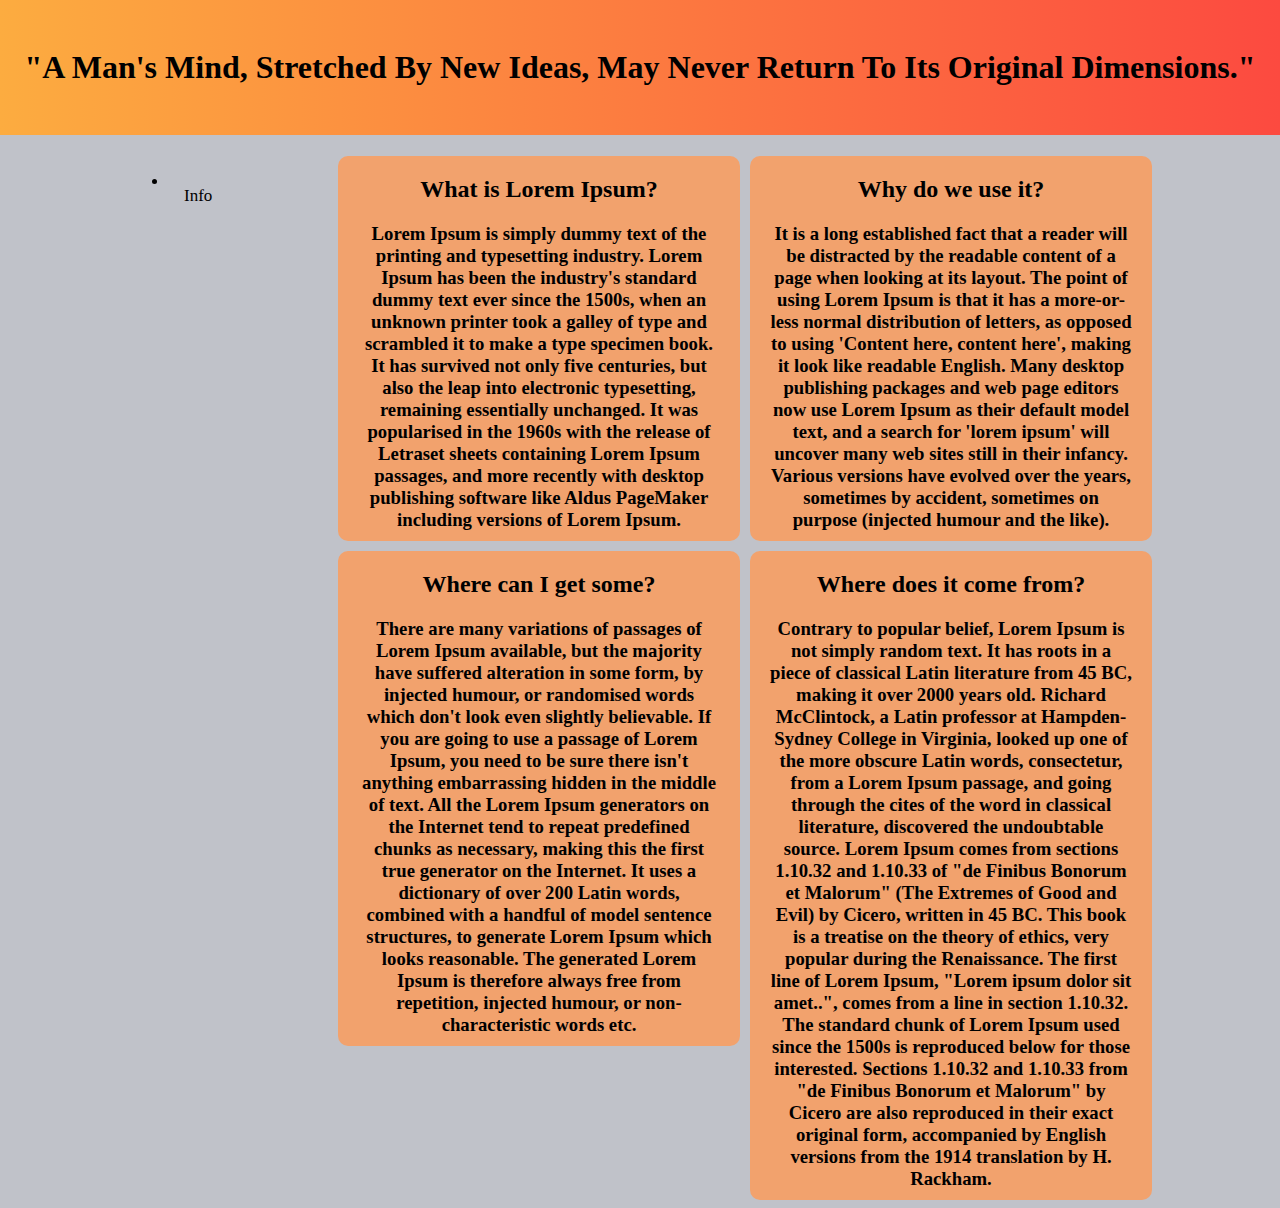
<file: index.html>
<!DOCTYPE html>
<html lang="en">
  <head>
    <meta charset="UTF-8">
    <meta name="viewport" content="width=device-width, initial-scale=1.0">
    <meta http-equiv="X-UA-Compatible" content="ie=edge">
    <title>Developer Dan</title>
    <link rel="stylesheet" href="styles.css">
    <link rel="icon" type="image/x-icon" href="html.png">
    <!--<link rel="stylesheet" href="style.css">-->
  </head>
  <body>
  <header class="bg-gradient">
  <h1>"A Man's Mind, Stretched By New Ideas, May Never Return To Its Original Dimensions."</h1>
  </header>
  <!--<ul class="breadcrumb">
  <li><a class="nav" href="contact.html">Info</a></li>
  </ul>-->
  <div class="wrapper">
  <div class="one">
    <div class="topnav">
        <ul class="breadcrumb">
  <li><a class="nav" href="contact.html">Info</a></li>
  </ul>
      </div>
  </div> <!-- End of div one-->
  <div class="two"> 
    <h2>What is Lorem Ipsum?</h2>
    <h3>Lorem Ipsum is simply dummy text of the printing and typesetting industry. Lorem Ipsum has been the industry's standard dummy text ever since the 1500s, 
        when an unknown printer took a galley of type and scrambled it to make a type specimen book. 
        It has survived not only five centuries, but also the leap into electronic typesetting, remaining essentially unchanged. It was popularised in the 1960s
         with the release of Letraset sheets containing Lorem Ipsum passages, and more recently with desktop publishing software like Aldus PageMaker including versions of Lorem Ipsum.
        </h3></div> <!-- End of div two-->
  <div class="three">
    <h2>Where does it come from?</h2>
    <h3>Contrary to popular belief, Lorem Ipsum is not simply random text. It has roots in a piece of classical Latin literature from 45 BC, making it over 2000 years old. Richard McClintock, 
        a Latin professor at Hampden-Sydney College in Virginia, looked up one of the more obscure Latin words, consectetur, from a Lorem Ipsum passage, and going through the cites of the word in classical literature, discovered the undoubtable source. 
        Lorem Ipsum comes from sections 1.10.32 and 1.10.33 of "de Finibus Bonorum et Malorum" (The Extremes of Good and Evil) by Cicero, written in 45 BC. This book is a treatise on the theory of ethics,
         very popular during the Renaissance. The first line of Lorem Ipsum, "Lorem ipsum dolor sit amet..", comes from a line in section 1.10.32.
        The standard chunk of Lorem Ipsum used since the 1500s is reproduced below for those interested. Sections 1.10.32 and 1.10.33 from "de Finibus Bonorum et Malorum" by Cicero are also reproduced in their exact original form, accompanied by English versions from the 1914 translation by H. Rackham.
    </h3>
  </div><!-- End of div three-->
  <div class="four">
    <h2>Why do we use it?</h2>
    <h3>
        It is a long established fact that a reader will be distracted by the readable content of a page when looking at its layout. 
        The point of using Lorem Ipsum is that it has a more-or-less normal distribution of letters, as opposed to using 'Content here, content here', making it look like readable English. 
        Many desktop publishing packages and web page editors now use Lorem Ipsum as their default model text, and a search for 'lorem ipsum' will uncover many web sites still in their infancy.
         Various versions have evolved over the years, sometimes by accident, sometimes on purpose (injected humour and the like).
    </h3>
  </div> <!-- End of div four-->
  <div class="five">
    <h2>Where can I get some?</h2>
    <h3>
        There are many variations of passages of Lorem Ipsum available, but the majority have suffered alteration in some form, by injected humour, 
        or randomised words which don't look even slightly believable. If you are going to use a passage of Lorem Ipsum, you need to be sure there isn't 
        anything embarrassing hidden in the middle of text. All the Lorem Ipsum generators on the Internet tend to repeat predefined chunks as necessary, 
        making this the first true generator on the Internet. It uses a dictionary of over 200 Latin words, combined with a handful of model sentence structures, 
        to generate Lorem Ipsum which looks reasonable. The generated Lorem Ipsum is therefore always free from repetition, injected humour, or non-characteristic words etc.
    </h3>
  </div> <!-- End of div five-->
  <!--<div class="six">Six</div>  End of div six-->
</div> <!-- End of div wrapper-->
  </body>
</html>
</file>
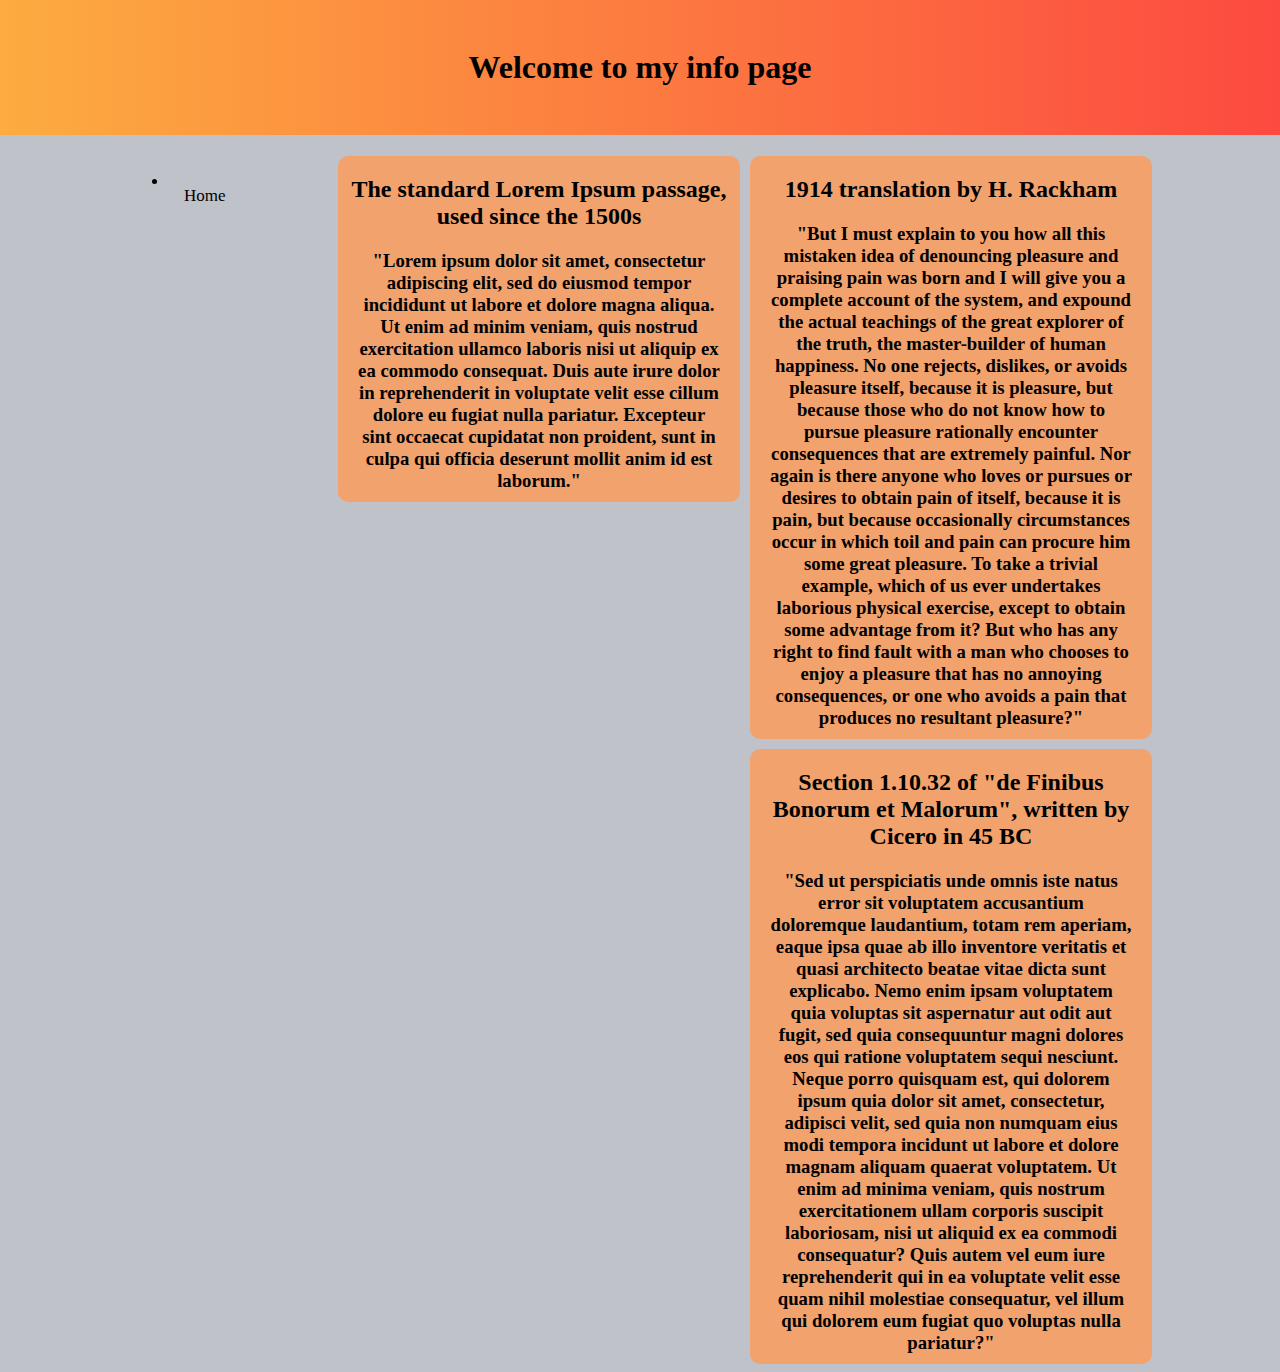
<file: contact.html>
<!DOCTYPE html>
<html lang="en">
  <head>
    <meta charset="UTF-8" />
    <meta http-equiv="X-UA-Compatible" content="IE=edge" />
    <meta name="viewport" content="width=device-width, initial-scale=1.0" />
    <link rel="stylesheet" type="text/css" href="styles.css" />
    <link rel="icon" type="image/x-icon" href="html.png">
    <title>Sample Site</title>
  <body>
  <header class="bg-gradient">
  <h1 class="fs-800">Welcome to my info page</h1>
  </header>
  <!--<ul class="breadcrumb">
  <li><a class="nav" href="index.html">Home</a></li>
  </ul>-->
  
  <div class="wrapper">
  <div class="one">
    <div class="topnav">
        <ul class="breadcrumb">
  <li><a class="nav" href="index.html">Home</a></li>
  </ul>
      </div>
  </div> <!-- End of div one-->
  <div class="two"> 
    <h2>The standard Lorem Ipsum passage, used since the 1500s</h2>
    <h3>
        "Lorem ipsum dolor sit amet, consectetur adipiscing elit, sed do eiusmod tempor incididunt ut labore et dolore magna aliqua. 
        Ut enim ad minim veniam, quis nostrud exercitation ullamco laboris nisi ut aliquip ex ea commodo consequat. 
        Duis aute irure dolor in reprehenderit in voluptate velit esse cillum dolore eu fugiat nulla pariatur. 
        Excepteur sint occaecat cupidatat non proident, sunt in culpa qui officia deserunt mollit anim id est laborum."
    </h3></div> <!-- End of div two-->
  <div class="three">
    <h2>Section 1.10.32 of "de Finibus Bonorum et Malorum", written by Cicero in 45 BC</h2>
    <h3>
        "Sed ut perspiciatis unde omnis iste natus error sit voluptatem accusantium doloremque laudantium, totam rem aperiam, eaque ipsa quae ab illo inventore
         veritatis et quasi architecto beatae vitae dicta sunt explicabo. Nemo enim ipsam voluptatem quia voluptas sit aspernatur aut odit aut fugit, sed quia 
         consequuntur magni dolores eos qui ratione voluptatem sequi nesciunt. Neque porro quisquam est, qui dolorem ipsum quia dolor sit amet,
          consectetur, adipisci velit, sed quia non numquam eius modi tempora incidunt ut labore et dolore magnam aliquam quaerat voluptatem. 
          Ut enim ad minima veniam, quis nostrum exercitationem ullam corporis suscipit laboriosam, nisi ut aliquid ex ea commodi consequatur? 
          Quis autem vel eum iure reprehenderit qui in ea voluptate velit esse quam nihil molestiae consequatur, vel illum qui dolorem eum fugiat 
          quo voluptas nulla pariatur?"
    </h3>
  </div><!-- End of div three-->
  <div class="four">
    <h2>1914 translation by H. Rackham</h2>
    <h3>
        "But I must explain to you how all this mistaken idea of denouncing pleasure and praising pain was born and I will give you a complete account of the system, 
        and expound the actual teachings of the great explorer of the truth, the master-builder of human happiness. No one rejects, dislikes, or avoids 
        pleasure itself, because it is pleasure, but because those who do not know how to pursue pleasure rationally encounter consequences that 
        are extremely painful. Nor again is there anyone who loves or pursues or desires to obtain pain of itself, because it is pain, but because 
        occasionally circumstances occur in which toil and pain can procure him some great pleasure. To take a trivial example, which of us ever 
        undertakes laborious physical exercise, except to obtain some advantage from it? But who has any right to find fault with a man who chooses 
        to enjoy a pleasure that has no annoying consequences, or one who avoids a pain that produces no resultant pleasure?"
    </h3>
  </div> <!-- End of div four-->
  <!--<div class="five">
    <h2>Section 1.10.33 of "de Finibus Bonorum et Malorum", written by Cicero in 45 BC</h2>
    <h3>
        "At vero eos et accusamus et iusto odio dignissimos ducimus qui blanditiis praesentium voluptatum deleniti atque corrupti quos dolores et quas 
        molestias excepturi sint occaecati cupiditate non provident, similique sunt in culpa qui officia deserunt mollitia animi, id est laborum et dolorum 
        fuga. Et harum quidem rerum facilis est et expedita distinctio. Nam libero tempore, cum soluta nobis est eligendi optio cumque nihil impedit quo 
        minus id quod maxime placeat facere possimus, omnis voluptas assumenda est, omnis dolor repellendus. Temporibus autem quibusdam et aut officiis debitis
         aut rerum necessitatibus saepe eveniet ut et voluptates repudiandae sint et molestiae non recusandae. Itaque earum rerum hic tenetur a sapiente delectus,
          ut aut reiciendis voluptatibus maiores alias consequatur aut perferendis doloribus asperiores repellat."
    </h3>
  </div>  End of div five-->
  <!--End<div class="six">
      <h2>1914 translation by H. Rackham</h2>
    <h3>
        "On the other hand, we denounce with righteous indignation and dislike men who are so beguiled and demoralized by the charms of pleasure of the moment, 
        so blinded by desire, that they cannot foresee the pain and trouble that are bound to ensue; and equal blame belongs to those who fail in their 
        duty through weakness of will, which is the same as saying through shrinking from toil and pain. These cases are perfectly simple and easy to distinguish.
         In a free hour, when our power of choice is untrammelled and when nothing prevents our being able to do what we like best, every pleasure is to be welcomed
          and every pain avoided. But in certain circumstances and owing to the claims of duty or the obligations of business it will frequently occur that pleasures 
          have to be repudiated and annoyances accepted. The wise man therefore always holds in these matters to this principle of selection: he rejects pleasures to
           secure other greater pleasures, or else he endures pains to avoid worse pains."
    </h3>
  </div>   of div six-->
</div> <!-- End of div wrapper-->
  </body>
</html>
</file>
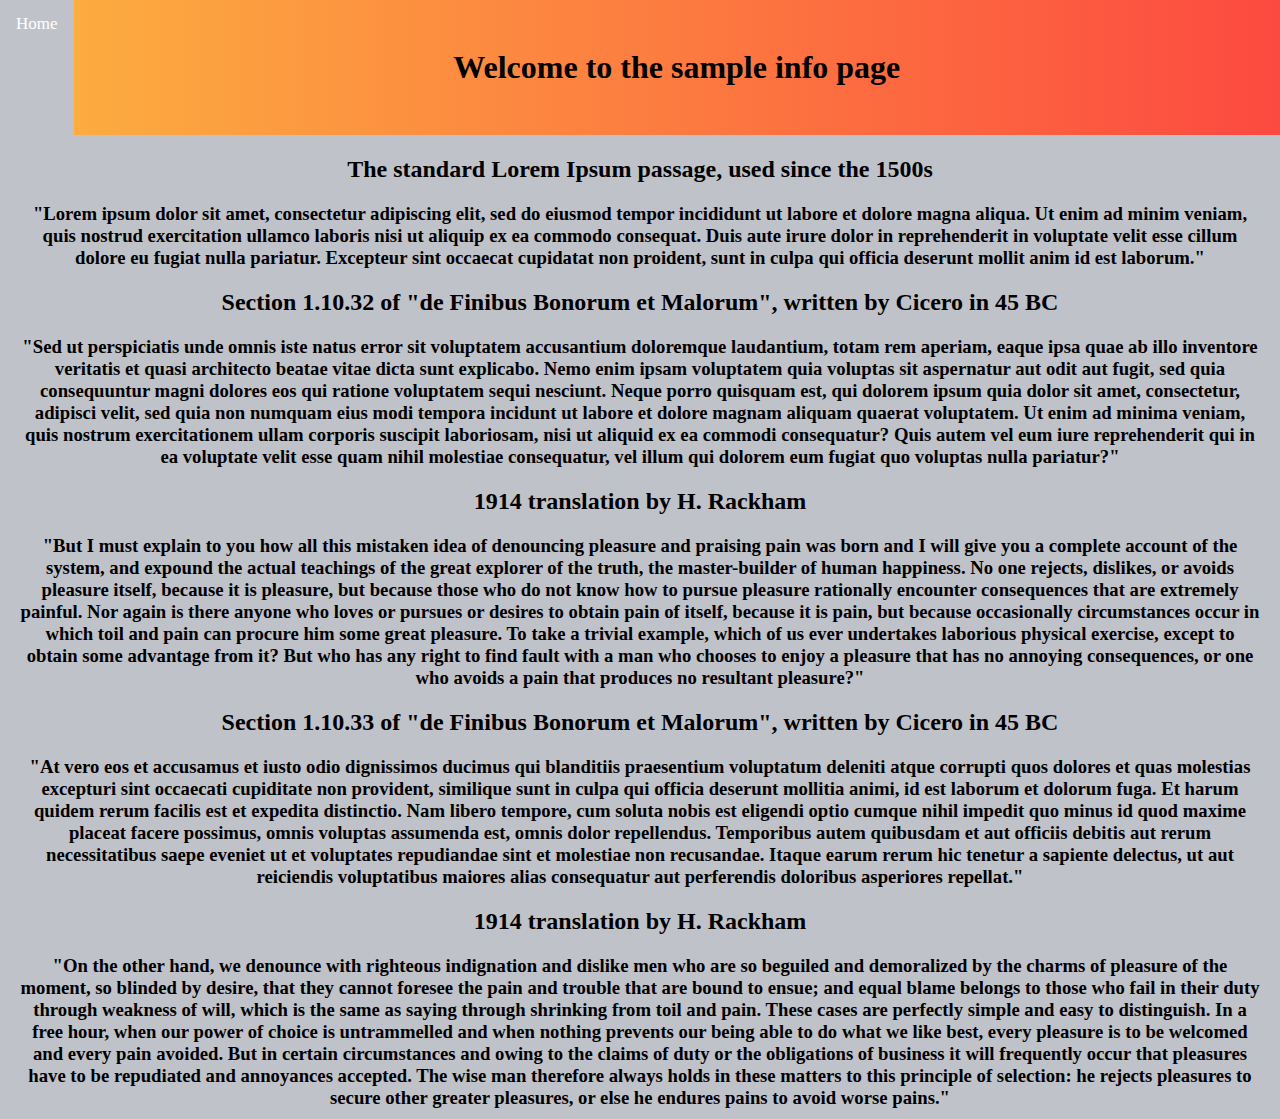
<file: info.html>
<!DOCTYPE html>
<html lang="en">
  <head>
    <meta charset="UTF-8" />
    <meta http-equiv="X-UA-Compatible" content="IE=edge" />
    <meta name="viewport" content="width=device-width, initial-scale=1.0" />
    <link rel="stylesheet" type="text/css" href="styles.css" />
    <link rel="icon" type="image/x-icon" href="html.png">
    <div class="topnav">
        <!--<a class="active" href="info.html">info</a>-->
        <a href="index.html">Home</a>
      </div>
    <title>Sample Site</title>
    <h1>Welcome to the sample info page</h1>
  </head>
  <body>
    <h2>The standard Lorem Ipsum passage, used since the 1500s</h2>
    <h3>
        "Lorem ipsum dolor sit amet, consectetur adipiscing elit, sed do eiusmod tempor incididunt ut labore et dolore magna aliqua. 
        Ut enim ad minim veniam, quis nostrud exercitation ullamco laboris nisi ut aliquip ex ea commodo consequat. 
        Duis aute irure dolor in reprehenderit in voluptate velit esse cillum dolore eu fugiat nulla pariatur. 
        Excepteur sint occaecat cupidatat non proident, sunt in culpa qui officia deserunt mollit anim id est laborum."
    </h3>
    <h2>Section 1.10.32 of "de Finibus Bonorum et Malorum", written by Cicero in 45 BC</h2>
    <h3>
        "Sed ut perspiciatis unde omnis iste natus error sit voluptatem accusantium doloremque laudantium, totam rem aperiam, eaque ipsa quae ab illo inventore
         veritatis et quasi architecto beatae vitae dicta sunt explicabo. Nemo enim ipsam voluptatem quia voluptas sit aspernatur aut odit aut fugit, sed quia 
         consequuntur magni dolores eos qui ratione voluptatem sequi nesciunt. Neque porro quisquam est, qui dolorem ipsum quia dolor sit amet,
          consectetur, adipisci velit, sed quia non numquam eius modi tempora incidunt ut labore et dolore magnam aliquam quaerat voluptatem. 
          Ut enim ad minima veniam, quis nostrum exercitationem ullam corporis suscipit laboriosam, nisi ut aliquid ex ea commodi consequatur? 
          Quis autem vel eum iure reprehenderit qui in ea voluptate velit esse quam nihil molestiae consequatur, vel illum qui dolorem eum fugiat 
          quo voluptas nulla pariatur?"
    </h3>
    <h2>1914 translation by H. Rackham</h2>
    <h3>
        "But I must explain to you how all this mistaken idea of denouncing pleasure and praising pain was born and I will give you a complete account of the system, 
        and expound the actual teachings of the great explorer of the truth, the master-builder of human happiness. No one rejects, dislikes, or avoids 
        pleasure itself, because it is pleasure, but because those who do not know how to pursue pleasure rationally encounter consequences that 
        are extremely painful. Nor again is there anyone who loves or pursues or desires to obtain pain of itself, because it is pain, but because 
        occasionally circumstances occur in which toil and pain can procure him some great pleasure. To take a trivial example, which of us ever 
        undertakes laborious physical exercise, except to obtain some advantage from it? But who has any right to find fault with a man who chooses 
        to enjoy a pleasure that has no annoying consequences, or one who avoids a pain that produces no resultant pleasure?"
    </h3>
    <h2>Section 1.10.33 of "de Finibus Bonorum et Malorum", written by Cicero in 45 BC</h2>
    <h3>
        "At vero eos et accusamus et iusto odio dignissimos ducimus qui blanditiis praesentium voluptatum deleniti atque corrupti quos dolores et quas 
        molestias excepturi sint occaecati cupiditate non provident, similique sunt in culpa qui officia deserunt mollitia animi, id est laborum et dolorum 
        fuga. Et harum quidem rerum facilis est et expedita distinctio. Nam libero tempore, cum soluta nobis est eligendi optio cumque nihil impedit quo 
        minus id quod maxime placeat facere possimus, omnis voluptas assumenda est, omnis dolor repellendus. Temporibus autem quibusdam et aut officiis debitis
         aut rerum necessitatibus saepe eveniet ut et voluptates repudiandae sint et molestiae non recusandae. Itaque earum rerum hic tenetur a sapiente delectus,
          ut aut reiciendis voluptatibus maiores alias consequatur aut perferendis doloribus asperiores repellat."
    </h3>
    <h2>1914 translation by H. Rackham</h2>
    <h3>
        "On the other hand, we denounce with righteous indignation and dislike men who are so beguiled and demoralized by the charms of pleasure of the moment, 
        so blinded by desire, that they cannot foresee the pain and trouble that are bound to ensue; and equal blame belongs to those who fail in their 
        duty through weakness of will, which is the same as saying through shrinking from toil and pain. These cases are perfectly simple and easy to distinguish.
         In a free hour, when our power of choice is untrammelled and when nothing prevents our being able to do what we like best, every pleasure is to be welcomed
          and every pain avoided. But in certain circumstances and owing to the claims of duty or the obligations of business it will frequently occur that pleasures 
          have to be repudiated and annoyances accepted. The wise man therefore always holds in these matters to this principle of selection: he rejects pleasures to
           secure other greater pleasures, or else he endures pains to avoid worse pains."
    </h3>
  </body>
</html>
</file>
<file: styles.css>
body {
    background-color: #C0C2C9/*Slate Gray*/;
    margin-top: 0px;
    margin-inline: auto;
}
/*.container {
    background-color: #C0C2C9;
    margin-inline: auto;
    width: min(90%, 1500px);
    margin-top: 0px;
} */

@media all and (max-width: 500px) {
    body {
        background-color: darkgray;
        margin-left: auto;
        margin-right: auto;
        width: 100dvw;

    }

    body .wrapper {
        display: grid;
        grid-template-columns: repeat(auto-fit, minmax(35px, auto));
        grid-auto-rows: minmax(20px, auto);
        margin-left: 5dvw;
        margin-right: 5dvw;
        text-align: center;
        
        
    }
    body h1 {
        border-radius: 1px;
        height: fit-content;
        /*line-height: 3;*/
        margin-top: 0px;
        text-align: center;
        
    }

    body h3 {
        margin-left: 0px;
        margin-right: 0px;
    }


} /* end of media query <500px */

@media all and (max-width: 400px) {
    body {
        background-color: darkgray;
        margin-left: auto;
        margin-right: auto;
        width: 100dvw;

    }

    body .wrapper {
        display: inline;
        grid-template-columns: repeat(auto-fit, minmax(35px, auto));
        grid-auto-rows: minmax(20px, auto);
        margin-left: 5dvw;
        margin-right: 5dvw;
        text-align: center;
        
        
    }
    body h1 {
        border-radius: 1px;
        height: fit-content;
        /*line-height: 2;*/
        margin-top: 0px;
        margin-bottom: 0px;
        text-align: center;
        text-size-adjust: auto;
        
    }

    body h2 {
        text-align: center;
    }

    body .topnav a {
        padding: 0px;
    }
} /* end of media query <400px */

.wrapper {
  display: grid;
  grid-template-columns: repeat(auto-fit, minmax(200px, auto));
  gap: 10px;
  grid-auto-rows: minmax(100px, auto);
  margin-left: 10dvw;
  margin-right: 10dvw;
  
  /* border-style: solid;
    border-width: 3px;
    border-color: black; */
}
.one {
  grid-column: 1 / 2;
  grid-row: 1;
}
.two {
  grid-column: 2 / 3;
  grid-row: 1 / 2;
  background: #f2a26d;
  border-radius: 10px;
  height: fit-content;
  width: fit-content;
}
.three {
  grid-column: 3;
  grid-row: 2 / 3;
  background: #f2a26d;
  border-radius: 10px;
  height: fit-content;
  width: fit-content;
}
.four {
  grid-column: 3;
  grid-row: 1;
  background: #f2a26d;
  border-radius: 10px;
  height: fit-content;
  width: fit-content;
}
.five {
  grid-column: 2;
  grid-row: 2;
  background: #f2a26d;
  border-radius: 10px;
  height: fit-content;
  width: fit-content;
}
.six {
  grid-column: 2;
  grid-row: 3;
  background: #f2a26d;
  border-radius: 10px;
  height: fit-content;
  width: fit-content;
}

h1 {
    display: flex;
    align-items: center;
    justify-content: center;
    overflow: hidden;
    text-align: center;
    /*border-style: solid;
    border-width: 3px;
    border-color: black;*/
    min-height: 15vh;
    
    margin-top: 0px;
    /*background: linear-gradient(300deg, yellow, red);*/
    background: linear-gradient(to right,#FCAC40,#FC4A40); /*darkgray #828282 and fossil #787276*/ /*Stone #877F7D Ash Gray #544C4A*/
    /*min-height: 100%;*/
    /* #FCAC40 ORANGE #FC4A40 CHILI PEPPER */
}
.bg-gradient {
    height: 15 vh;
}

h2 {
    text-align: center;
    /*border-style: solid;
    border-width: 3px;
    border-color: black;*/
    margin: 10px, 20px, 10px;
    /*width: max(90%, 800px);*/
}

h3 {
    text-align: center;
    
    /*border-style: solid;
    border-width: 3px;
    border-color: black;*/
    margin: 10px 20px 10px;
    /*width: max(90%, 800px);*/
}

/*.topnav {
    margin-top: 150px;
}*/

.topnav a{
    float: left;
  color: black;
  text-align: center;
  padding: 14px 16px;
  text-decoration: none;
  font-size: 17px;
  /*margin-top: 60px;*/
}

.topnav a:hover {
    
    color: white;
  }

  .topnav a.active {
    
    color: white;
  }
</file>
